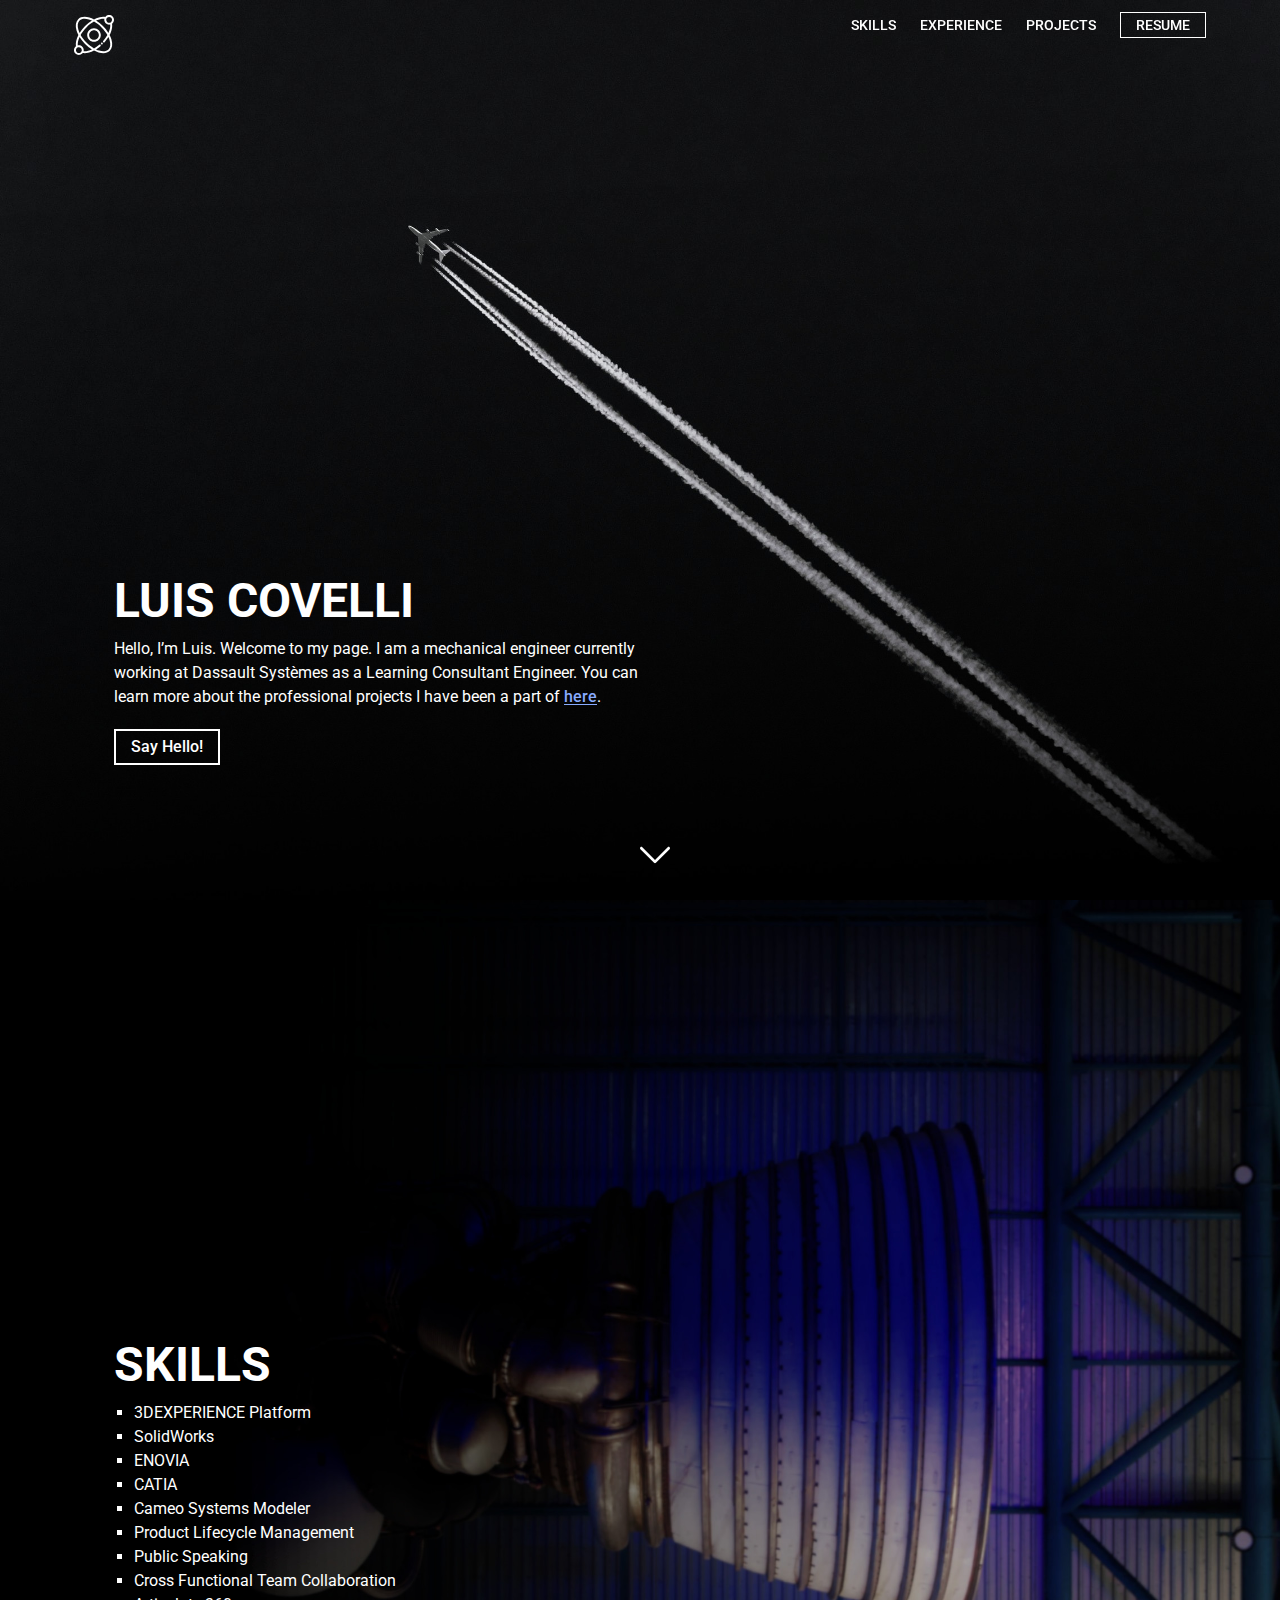
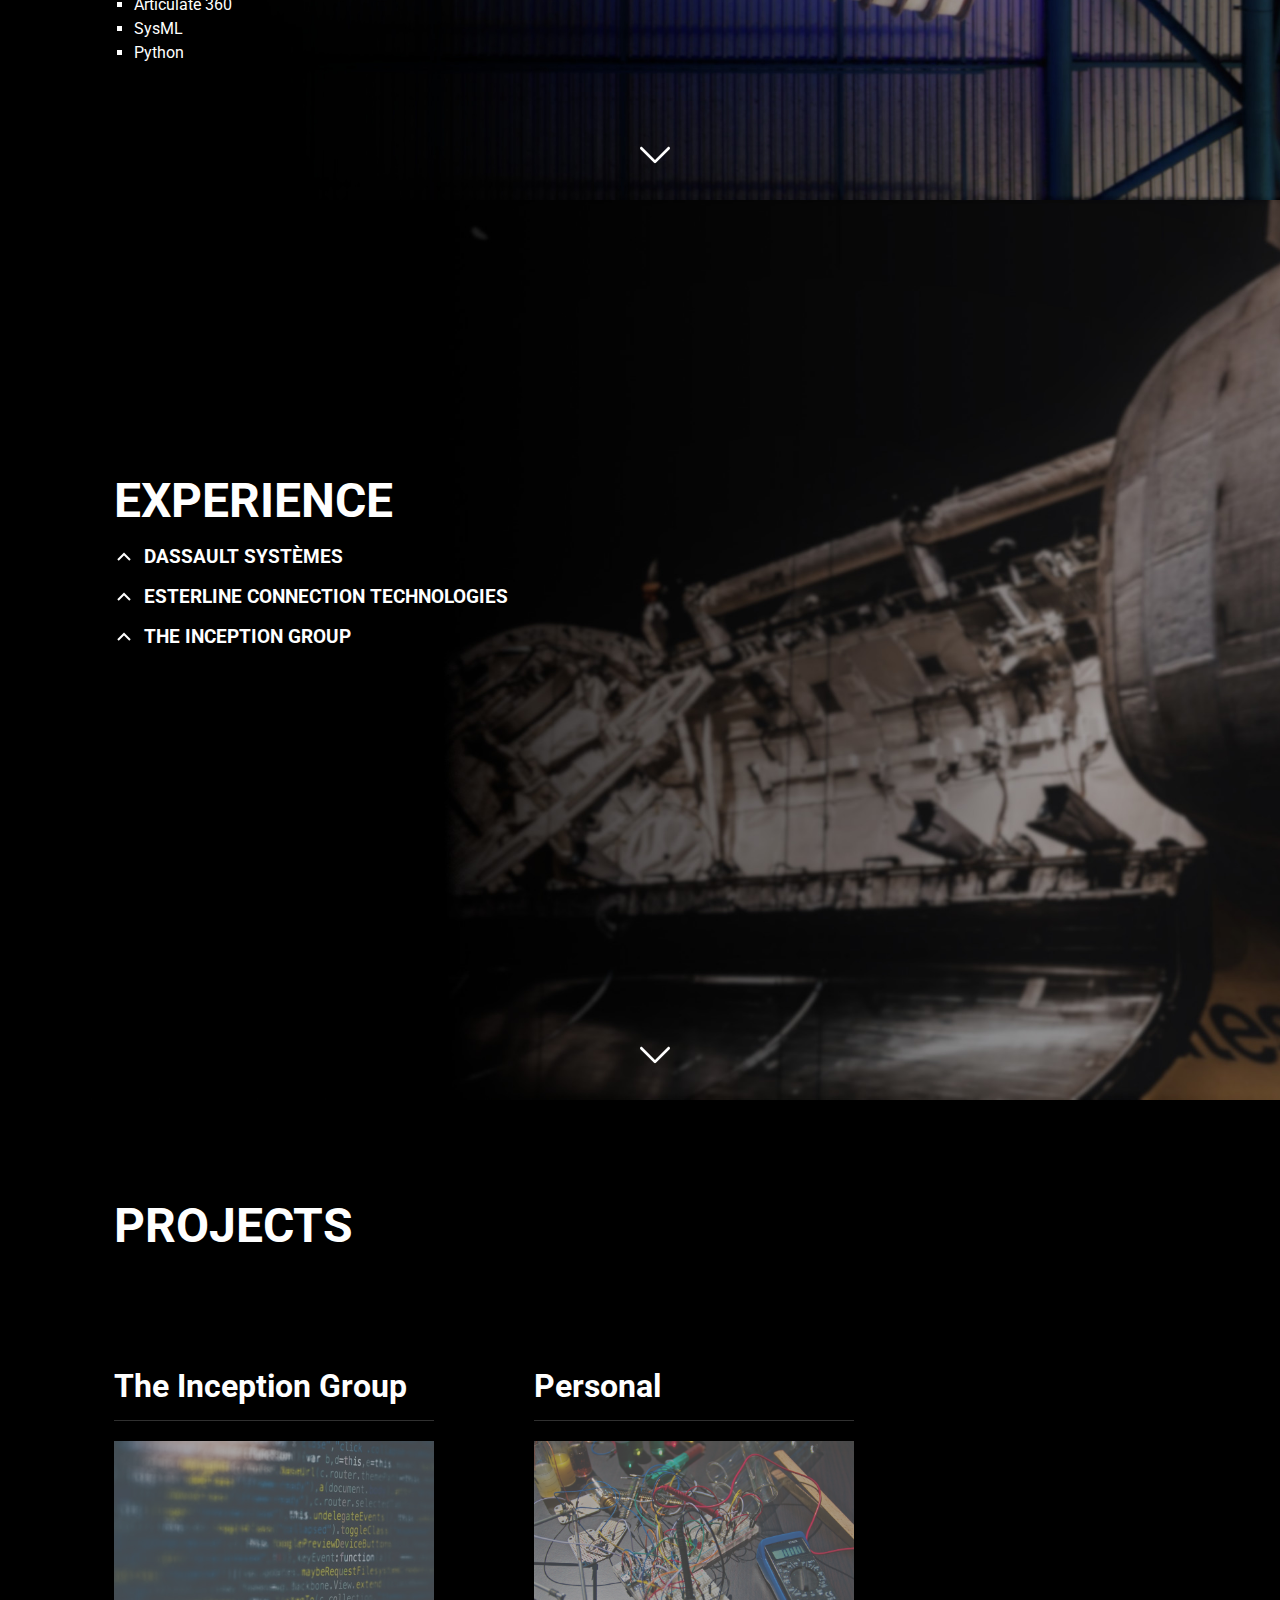
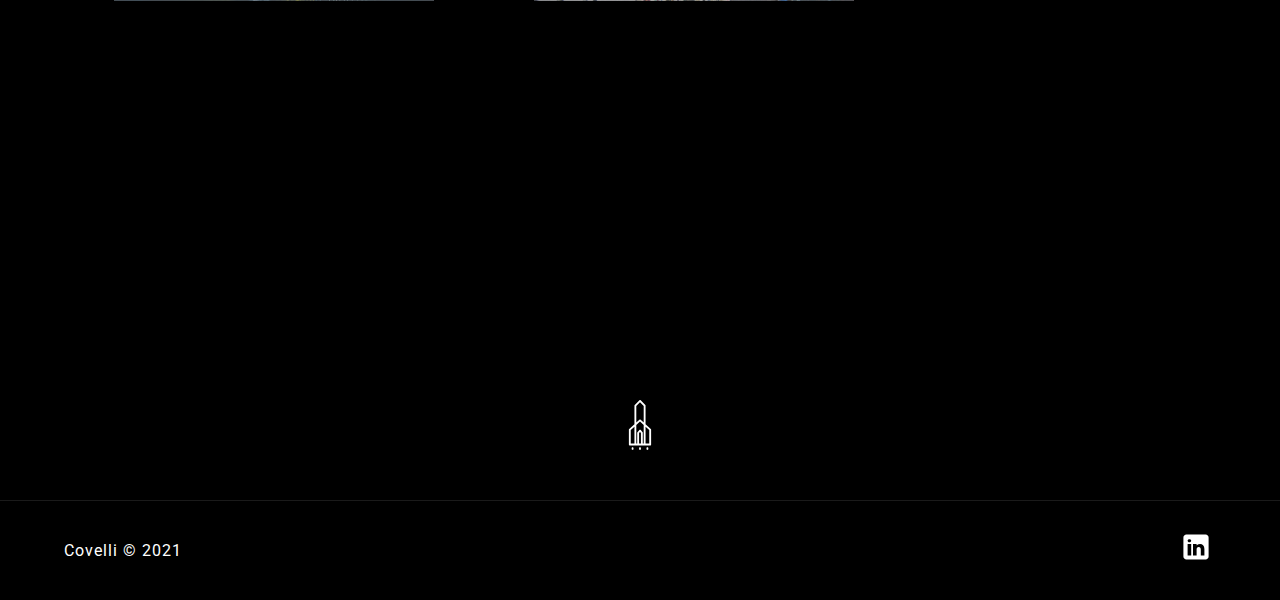
<file: index.html>
<!DOCTYPE html>
<html lang="en">
<head>
    <meta charset="UTF-8">
    <meta http-equiv="X-UA-Compatible" content="IE=edge">
    <meta name="viewport" content="width=device-width, initial-scale=1.0">
    <link rel="stylesheet" href="css/style.css">
    <link rel="shortcut icon" type="image/jpg" href="images/neutron.svg"/>
    <title>Luis Covelli</title>
</head>
<body>
    <nav>
        <a href="index.html" id="logo">
            
            
            <svg version="1.1" id="Layer_1" xmlns="http://www.w3.org/2000/svg" xmlns:xlink="http://www.w3.org/1999/xlink" x="0px" y="0px"
            viewBox="0 0 512 512" style="enable-background:new 0 0 512 512;" xml:space="preserve">
            <path fill="white" d="M255.999,168.824c-48.068,0-87.175,39.107-87.175,87.175s39.107,87.175,87.175,87.175s87.175-39.107,87.175-87.175
                C343.174,207.931,304.069,168.824,255.999,168.824z M255.999,318.267c-34.334,0-62.268-27.933-62.268-62.268
                s27.933-62.268,62.268-62.268s62.268,27.933,62.268,62.268S290.335,318.267,255.999,318.267z"/>
            <path fill="white" d="M366.419,357.155c-4.443-5.252-12.302-5.906-17.552-1.463c-0.161,0.136-0.333,0.289-0.488,0.436
                c-0.101,0.093-0.199,0.189-0.296,0.286c-0.172,0.173-0.355,0.366-0.517,0.549c-4.569,5.141-4.106,13.012,1.035,17.582
                c2.372,2.108,5.326,3.146,8.269,3.146c3.176,0,6.34-1.209,8.745-3.582C370.255,369.586,370.669,362.177,366.419,357.155z"/>
            <path fill="white" d="M512,62.268c0-16.632-6.477-32.27-18.238-44.03C482.002,6.477,466.364,0,449.732,0c-16.632,0-32.27,6.477-44.03,18.238
                c-2.059,2.059-3.944,4.242-5.673,6.523c-41.525-6.818-92.444,5.001-143.867,31.633c-19.693-10.219-39.47-18.333-58.914-24.053
                C136.122,14.365,85.062,21.866,53.463,53.462c-31.598,31.597-39.099,82.661-21.121,143.784
                c5.72,19.445,13.833,39.221,24.053,58.915C29.762,307.586,17.942,358.506,24.76,400.029c-2.28,1.729-4.463,3.614-6.522,5.673
                C6.477,417.462,0,433.099,0,449.732c0,16.633,6.477,32.27,18.238,44.03C29.999,505.522,45.636,512,62.268,512
                c16.632,0,32.27-6.477,44.03-18.238c2.056-2.056,3.94-4.238,5.668-6.516c7.858,1.298,16.046,1.945,24.517,1.945
                c36.267,0,77.616-11.724,119.531-33.495c19.636,10.177,39.352,18.259,58.74,23.962c21.776,6.405,42.272,9.574,61.07,9.574
                c33.965,0,62.375-10.355,82.715-30.694c31.597-31.597,39.098-82.661,21.12-143.785c-5.709-19.408-13.802-39.147-23.994-58.803
                c6.148-11.856,11.558-23.737,16.112-35.546c15.355-39.822,20.638-77.079,15.47-108.438c2.278-1.727,4.46-3.612,6.516-5.668
                C505.523,94.538,512,78.9,512,62.268z M56.237,190.218C40.95,138.242,46.219,95.93,71.074,71.075
                C95.929,46.22,138.242,40.95,190.217,56.238c13.099,3.853,26.38,8.897,39.698,15.017c-30.44,18.714-60.524,42.398-88.394,70.269
                c-27.87,27.87-51.554,57.954-70.268,88.394C65.133,216.599,60.09,203.317,56.237,190.218z M95.316,467.188
                c-0.037,0.066-0.07,0.136-0.106,0.202c-1.711,3.182-3.897,6.132-6.524,8.759c-7.056,7.057-16.439,10.944-26.418,10.944
                c-9.979,0-19.362-3.887-26.418-10.943c-7.056-7.056-10.943-16.439-10.943-26.418c0-9.979,3.887-19.362,10.943-26.418
                c2.589-2.589,5.493-4.747,8.624-6.447c0.164-0.087,0.334-0.167,0.493-0.262c5.277-2.763,11.175-4.234,17.301-4.234
                c9.979,0,19.362,3.887,26.418,10.943c7.057,7.056,10.943,16.439,10.943,26.418C99.629,455.918,98.132,461.873,95.316,467.188z
                    M122.983,463.572c1.015-4.491,1.553-9.122,1.553-13.84c0-16.632-6.477-32.27-18.238-44.03
                c-11.761-11.76-27.398-18.238-44.03-18.238c-4.72,0-9.355,0.539-13.85,1.555c-2.863-28.373,3.858-63.02,19.482-99.338
                c1.065-2.474,2.172-4.948,3.308-7.421c18.865,30.595,42.63,60.534,70.313,88.217c27.654,27.654,57.562,51.4,88.125,70.256
                C191.014,458.494,153.787,466.726,122.983,463.572z M455.763,321.782c15.287,51.976,10.018,94.288-14.837,119.143
                c-24.854,24.855-67.167,30.125-119.143,14.837c-13.055-3.839-26.291-8.863-39.564-14.954
                c19.065-11.765,38.054-25.522,56.543-41.147c5.253-4.44,5.913-12.297,1.473-17.55c-4.44-5.254-12.298-5.914-17.55-1.473
                c-21.714,18.35-44.314,34.016-66.831,46.682c-33.398-18.846-66.414-44.148-96.721-74.454
                c-30.342-30.342-55.666-63.399-74.518-96.836c18.961-33.671,44.28-66.658,74.518-96.896s63.226-55.559,96.896-74.518
                c33.438,18.852,66.495,44.178,96.836,74.518c30.346,30.347,55.674,63.41,74.527,96.853
                c-14.368,25.415-32.631,50.982-54.288,75.398c-4.564,5.146-4.092,13.016,1.054,17.581c2.371,2.102,5.32,3.137,8.259,3.137
                c3.437,0,6.861-1.416,9.321-4.189c18.709-21.094,35.184-43.236,49.048-65.736C446.889,295.462,451.919,308.713,455.763,321.782z
                    M440.838,229.815c-18.872-30.622-42.655-60.588-70.36-88.293c-27.683-27.683-57.623-51.448-88.217-70.313
                c2.472-1.136,4.945-2.243,7.417-3.306c36.321-15.625,70.968-22.347,99.341-19.484c-1.016,4.494-1.555,9.13-1.555,13.85
                c0,16.632,6.477,32.27,18.238,44.03c11.761,11.76,27.398,18.238,44.03,18.238c4.735,0,9.384-0.543,13.891-1.565
                C466.884,154.027,458.664,191.212,440.838,229.815z M476.15,88.686c-7.056,7.056-16.439,10.943-26.418,10.943
                c-9.979,0-19.362-3.887-26.418-10.943c-7.057-7.056-10.943-16.439-10.943-26.418c0-6.174,1.491-12.117,4.296-17.425
                c0.046-0.081,0.086-0.167,0.131-0.249c1.71-3.177,3.893-6.121,6.516-8.744c7.056-7.056,16.439-10.943,26.418-10.943
                c9.979,0,19.362,3.887,26.418,10.943c7.057,7.056,10.943,16.439,10.943,26.418C487.093,72.247,483.206,81.629,476.15,88.686z"/>
            </svg>


        </a>
        <ul id="nav-options">
            <li class="swipeLink"><a href="#skills">Skills</a></li>
            <li class="swipeLink"><a href="#experience">Experience</a></li>
            <li class="swipeLink"><a href="#projects">Projects</a></li>
            <li><a href="resume/luisCovelli-Resume.pdf" id="resume-link" target="_blank" rel="noopener noreferrer">Resume</a></li>
        </ul>
        <div id="hamburger-wrapper">
            <div id="hamburger-btn"></div>
            <div id="hamburger-btn"></div>
            <div id="hamburger-btn"></div>
        </div>
    </nav>
    <main>
        <section class="wrapper fade" id="about">
            <div class="inner-content-wrapper">
                <div class="inner-content fade">
                    <h1>Luis Covelli</h1>
                    <p>Hello, I’m Luis. Welcome to my page. I am a mechanical engineer currently working at Dassault Systèmes as a Learning Consultant Engineer. You can learn more about the professional projects I have been a part of <a href="#projects">here</a>.
                    </p>
                    <button id="messageMe"><a href="mailto:luis.covelli.website@gmail.com?&subject=Job Inquiry">Say Hello!</a></button>
                </div>
            <!--Direction arrow-->
            </div>
            <a href="#skills"><div class="directUserArrow">
                <svg version="1.1" id="Layer_1" xmlns="http://www.w3.org/2000/svg" xmlns:xlink="http://www.w3.org/1999/xlink" x="0px" y="0px"
                        viewBox="0 0 330 330" style="enable-background:new 0 0 330 330;" xml:space="preserve">
                <path fill= "white" id="XMLID_93_" d="M325.606,229.393l-150.004-150C172.79,76.58,168.974,75,164.996,75c-3.979,0-7.794,1.581-10.607,4.394
                    l-149.996,150c-5.858,5.858-5.858,15.355,0,21.213c5.857,5.857,15.355,5.858,21.213,0l139.39-139.393l139.397,139.393
                    C307.322,253.536,311.161,255,315,255c3.839,0,7.678-1.464,10.607-4.394C331.464,244.748,331.464,235.251,325.606,229.393z"/>
                </svg>
            </div></a>
        </section>
        <section class="wrapper fade" id="skills">
            <div class="inner-content-wrapper">
                <div class="inner-content">
                    <h2>Skills</h2>
                    <ul>
                        <li>3DEXPERIENCE Platform</li>
                        <li>SolidWorks</li>
                        <li>ENOVIA</li>
                        <li>CATIA</li>
                        <li>Cameo Systems Modeler</li>
                        <li>Product Lifecycle Management</li>
                        <li>Public Speaking</li>
                        <li>Cross Functional Team Collaboration</li>
                        <li>Articulate 360</li>
                        <li>SysML</li>
                        <li>Python</li>
                    </ul>
                </div>
            </div>
            <a href="#experience"><div class="directUserArrow">
                <svg version="1.1" id="Layer_1" xmlns="http://www.w3.org/2000/svg" xmlns:xlink="http://www.w3.org/1999/xlink" x="0px" y="0px"
                        viewBox="0 0 330 330" style="enable-background:new 0 0 330 330;" xml:space="preserve">
                <path fill= "white" id="XMLID_93_" d="M325.606,229.393l-150.004-150C172.79,76.58,168.974,75,164.996,75c-3.979,0-7.794,1.581-10.607,4.394
                    l-149.996,150c-5.858,5.858-5.858,15.355,0,21.213c5.857,5.857,15.355,5.858,21.213,0l139.39-139.393l139.397,139.393
                    C307.322,253.536,311.161,255,315,255c3.839,0,7.678-1.464,10.607-4.394C331.464,244.748,331.464,235.251,325.606,229.393z"/>
                </svg>
            </div></a>
        </section>
        <section class="wrapper fade" id="experience">
            <div class="inner-content-wrapper">
                <div class="inner-content work">
                    <h2>Experience</h2>
                    <div id="companies">
                        <div class="companies">
                            <div class="company-tab">
                                <svg width="40" height="40" xmlns="http://www.w3.org/2000/svg"><g fill="none" fill-rule="evenodd"><path stroke="#FFF" stroke-width="2" d="M14 23l6-6 6 6"/></g></svg>
                                <h3>DASSAULT SYSTÈMES</h3>
                            </div>
                            <section class="fade" id="dassault">
                                <h4>LEARNING CONSULTANT ENGINEER</h4>
                                <ul>
                                    <li>Onboarded, trained, and led content developers to update and create
                                        educational courses on Dassault Systèmes tools.
                                    </li>
                                    <li>
                                        Designed and developed training content, including microlearning documents,
                                        instructor led courses by collaborating with SMEs to curate relevant learning
                                        material for customers.
                                    </li>
                                    <li>
                                        Managed cross-functional communication from stakeholders including
                                        developers, SMEs, and clients to ensure on-time solutions.
                                    </li>
                                    <li>
                                        Optimized class curriculum and new training material on client survey data and
                                        reporting.
                                    </li>
                                    <li>
                                        Cut delivery costs by 50% for client by analyzing customer learning requirements
                                        and proposing simplified eLearning alternatives.
                                    </li>
                                    <li>
                                        Instructed 93 system engineering courses and maintained a 97% average rating
                                        from 100+ student course reviews.
                                    </li>
                                </ul>
                            </section>
                        </div>

                        <div class="companies">
                            <div class="company-tab">
                                <svg width="40" height="40" xmlns="http://www.w3.org/2000/svg"><g fill="none" fill-rule="evenodd"><path stroke="#FFF" stroke-width="2" d="M14 23l6-6 6 6"/></g></svg>
                                <h3>ESTERLINE CONNECTION TECHNOLOGIES</h3>
                            </div>
                            <section class="fade" id="esterline">
                                <h4>DESIGN ENGINEER</h4>
                                <ul>
                                    <li>
                                        Key enabler between the sales team and the engineering team to bridge the gap
                                        for the technical sections in bids and proposals.
                                    </li>
                                    <li>
                                        Generated and presented CAD models for design improvement opportunities
                                        during client design reviews.
                                    </li>
                                    <li>
                                        Utilized SolidWorks to create electrical interconnection components per
                                        customer specifications, such as a harness solution for an aerospace application.
                                    </li>
                                    <li>
                                        Developed 3D models and 2D drawings for research and development of new
                                        backshell designs.
                                    </li>
                                </ul>
                            </section>
                        </div>

                        <div class="companies">
                            <div class="company-tab">
                                <svg width="40" height="40" xmlns="http://www.w3.org/2000/svg"><g fill="none" fill-rule="evenodd"><path stroke="#FFF" stroke-width="2" d="M14 23l6-6 6 6"/></g></svg>
                                <h3>THE INCEPTION GROUP</h3>
                            </div>
                            <section class="fade"id="inception">
                                <h4>DESIGN ENGINEER</h4>
                                <ul>
                                    <li>
                                        Managed 5 projects from development to implementation and training.
                                    </li>
                                    <li>
                                        Manufactured housing components for the development of a new ultrasound
                                        machine.
                                    </li>
                                    <li>
                                        Designed and programmed testing fixture which utilized a stepper motor and a
                                        limit switch to determine the life cycle of a hinge fixture.
                                    </li>
                                </ul>
                            </section>
                        </div>
                        
                        
                    </div>
                </div>
            </div>
            <a href="#projects"><div class="directUserArrow">
                <svg version="1.1" id="Layer_1" xmlns="http://www.w3.org/2000/svg" xmlns:xlink="http://www.w3.org/1999/xlink" x="0px" y="0px"
                        viewBox="0 0 330 330" style="enable-background:new 0 0 330 330;" xml:space="preserve">
                <path fill= "white" id="XMLID_93_" d="M325.606,229.393l-150.004-150C172.79,76.58,168.974,75,164.996,75c-3.979,0-7.794,1.581-10.607,4.394
                    l-149.996,150c-5.858,5.858-5.858,15.355,0,21.213c5.857,5.857,15.355,5.858,21.213,0l139.39-139.393l139.397,139.393
                    C307.322,253.536,311.161,255,315,255c3.839,0,7.678-1.464,10.607-4.394C331.464,244.748,331.464,235.251,325.606,229.393z"/>
                </svg>
            </div></a>
        </section>
        <!--
        <section class="wrapper" id="education">
            <div class="inner-content-wrapper">
                <div class="inner-content">
                    <h2>Education</h2>
                    <h3>Mechanical Engineering</h3>
                    <p>
                        Washington State University
                        Pullman, WA | MAY 2017
                    </p>
                </div>
            </div>
        </section>
        -->
        <section  class="wrapper projects fade" id="projects">
            <div class="container-projects">
            <h2>Projects</h2>
            <div id= "project-wrapper">  
                <div class="slide-wrapper">
                    <a href="inception.html"><h3>The Inception Group</h3></a>
                    <a href="inception.html">
                        <div class="slide" id="inceptionProject">
                            <p>More</p>
                        </div>
                        <div class="projectCover"></div>
                    </a>
                </div>
                <div class="slide-wrapper">
                    <a href="personal.html"><h3>Personal</h3></a>
                    <a href="personal.html">
                        <div class="slide" id="personalProject">
                            <p>More</p>
                        </div>
                        <div class="projectCover"></div>
                    </a>
                </div>
            </div>
            </div>

        </section>
        <a href="#about">
            <div class="directUserArrow" id="blastoff">
                
                <svg version="1.1" id="Layer_1" xmlns="http://www.w3.org/2000/svg" xmlns:xlink="http://www.w3.org/1999/xlink" x="0px" y="0px"
                viewBox="0 0 512 512" style="enable-background:new 0 0 512 512;" xml:space="preserve">
                   <path id="rocketbody" fill="white" d="M366.676,296.389l-53.787-48.896V56.889c0-2.518-0.475-4.926-2.252-6.704L263.491,2.778
                       c-3.704-3.704-9.572-3.704-13.276,0l-47.867,47.407c-1.778,1.778-3.237,4.185-3.237,6.704v190.604l-53.787,48.896
                       c-1.977,1.796-3.102,4.343-3.102,7.019v151.704c0,5.241,5.295,10.486,10.531,10.486h56.889h28.444h37.926h28.444h56.889
                       c5.236,0,8.432-5.245,8.432-10.486V303.407C369.778,300.732,368.653,298.185,366.676,296.389z M199.111,446.634h-37.926V307.602
                       l37.926-34.477V446.634z M265.481,446.634h-18.963v0V339.185L256,327.75l9.481,11.435V446.634z M293.926,446.634h-9.482V335.768
                       c0-2.213-0.248-4.352-1.655-6.046l-18.7-22.88c-3.603-4.352-10.869-4.352-14.471,0l-19.422,22.88
                       c-1.408,1.695-2.64,3.833-2.64,6.046v110.866h-9.481V255.887L256,221.407l37.926,34.479V446.634z M293.926,230.252l-31.021-28.678
                       c-3.621-3.278-9.402-3.278-13.022,0l-31.809,28.678V60.815L256,22.889l37.926,37.926V230.252z M350.815,446.634h-37.926V273.125
                       l37.926,34.477V446.634z"/>
                   <path class="rocketflame" fill="white" d="M180.148,483.555c-5.236,0-9.482,4.241-9.482,9.482v9.481c0,5.241,4.245,9.482,9.482,9.482s9.481-4.241,9.481-9.482
                       v-9.481C189.63,487.796,185.384,483.555,180.148,483.555z"/>
                   <path class="rocketflame" fill="white" d="M256,483.555c-5.236,0-9.482,4.241-9.482,9.482v9.481c0,5.241,4.245,9.482,9.482,9.482s9.481-4.241,9.481-9.482v-9.481
                       C265.481,487.796,261.236,483.555,256,483.555z"/>
                   <path class="rocketflame" fill="white" d="M331.852,483.555c-5.236,0-9.481,4.241-9.481,9.482v9.481c0,5.241,4.245,9.482,9.481,9.482s9.482-4.241,9.482-9.482
                       v-9.481C341.333,487.796,337.088,483.555,331.852,483.555z"/>
                </svg>
            
            </div>
        </a>
        
    </main>

    <footer>
        <p>Covelli &#169 2021</p>
        <ul>
            <li id="linkedIn">
                <a href="https://www.linkedin.com/in/luiscovelli ">
                    <svg xmlns="http://www.w3.org/2000/svg" xmlns:xlink="http://www.w3.org/1999/xlink" viewBox="0 0 30 30" width="30px" height="30px">
                        <path fill= "white" style=" stroke:none;fill-rule:nonzero;fill-opacity:1;" d="M 24.601562 2.398438 L 5.398438 2.398438 C 3.742188 2.398438 2.398438 3.742188 2.398438 5.398438 L 2.398438 24.601562 C 2.398438 26.257812 3.742188 27.601562 5.398438 27.601562 L 24.601562 27.601562 C 26.257812 27.601562 27.601562 26.257812 27.601562 24.601562 L 27.601562 5.398438 C 27.601562 3.742188 26.257812 2.398438 24.601562 2.398438 Z M 10.199219 12 L 10.199219 23.398438 L 6.601562 23.398438 L 6.601562 12 Z M 6.601562 8.683594 C 6.601562 7.84375 7.320312 7.199219 8.398438 7.199219 C 9.480469 7.199219 10.15625 7.84375 10.199219 8.683594 C 10.199219 9.523438 9.527344 10.199219 8.398438 10.199219 C 7.320312 10.199219 6.601562 9.523438 6.601562 8.683594 Z M 23.398438 23.398438 L 19.800781 23.398438 C 19.800781 23.398438 19.800781 17.84375 19.800781 17.398438 C 19.800781 16.199219 19.199219 15 17.699219 14.976562 L 17.652344 14.976562 C 16.199219 14.976562 15.601562 16.210938 15.601562 17.398438 C 15.601562 17.945312 15.601562 23.398438 15.601562 23.398438 L 12 23.398438 L 12 12 L 15.601562 12 L 15.601562 13.535156 C 15.601562 13.535156 16.757812 12 19.085938 12 C 21.46875 12 23.398438 13.636719 23.398438 16.957031 Z M 23.398438 23.398438 "/>
                    </svg>
                </a>
            </li>
        </ul>
    </footer>
    <script src="js/company_tab.js"></script>
    <script src="js/hamburger.js"></script>
    <script src="js/smoothScroll.js"></script>
    <script src="js/blastoff.js"></script>
</body>
</html>
</file>
<file: css/style.css>
/* Box sizing rules */
@import url("https://fonts.googleapis.com/css2?family=Roboto:ital,wght@0,100;0,300;0,400;0,500;0,700;0,900;1,100;1,300;1,400;1,500;1,700;1,900&display=swap");
*,
*::before,
*::after {
  -webkit-box-sizing: border-box;
          box-sizing: border-box;
}

/* Remove default margin */
body,
h1,
h2,
h3,
h4,
p,
figure,
blockquote,
dl,
dd {
  margin: 0;
}

/* Remove list styles on ul, ol elements with a list role, which suggests default styling will be removed */
ul[role='list'],
ol[role='list'] {
  list-style: none;
}

/* Set core root defaults */
html:focus-within {
  scroll-behavior: smooth;
}

/* Set core body defaults */
body {
  min-height: 100vh;
  text-rendering: optimizeSpeed;
  line-height: 1.5;
}

/* A elements that don't have a class get default styles */
a:not([class]) {
  text-decoration-skip-ink: auto;
}

/* Make images easier to work with */
img,
picture {
  max-width: 100%;
  display: block;
}

/* Inherit fonts for inputs and buttons */
input,
button,
textarea,
select {
  font: inherit;
}

/* Remove all animations, transitions and smooth scroll for people that prefer not to see them */
@media (prefers-reduced-motion: reduce) {
  html:focus-within {
    scroll-behavior: auto;
  }
  *,
  *::before,
  *::after {
    -webkit-animation-duration: 0.01ms !important;
            animation-duration: 0.01ms !important;
    -webkit-animation-iteration-count: 1 !important;
            animation-iteration-count: 1 !important;
    -webkit-transition-duration: 0.01ms !important;
            transition-duration: 0.01ms !important;
    scroll-behavior: auto !important;
  }
}

html {
  font-size: 16px;
}

body {
  color: white;
  font-family: 'Roboto', sans-serif;
}

ul, li {
  margin: 0;
  padding: 0;
}

a {
  color: white;
  text-decoration: none;
  font-weight: 500;
}

h1, h2 {
  font-size: 3rem;
  text-transform: uppercase;
}

p {
  font-size: 1rem;
}

span {
  color: #727788;
  font-size: 14px;
}

nav {
  height: 50px;
  width: 100%;
  padding: 0 5vw;
  position: fixed;
  background-color: transparent;
  color: white;
  display: -webkit-box;
  display: -ms-flexbox;
  display: flex;
  -webkit-box-pack: justify;
      -ms-flex-pack: justify;
          justify-content: space-between;
  z-index: 2;
  text-transform: uppercase;
}

nav ul {
  -ms-flex-item-align: center;
      -ms-grid-row-align: center;
      align-self: center;
}

nav a:hover {
  -webkit-transition: color .5s;
  transition: color .5s;
}

nav a:hover > svg path {
  fill: #004bff;
  -webkit-transition: all .5s ease-in-out;
  transition: all .5s ease-in-out;
}

nav #logo {
  margin: 15px 10px;
  width: 40px;
}

nav li {
  margin: 15px 10px !important;
  display: inline-block;
}

nav ul {
  display: inline-block;
}

nav li:last-child {
  margin-left: 10px;
}

nav #resume-link {
  font-size: 1rem;
  border: 1px solid white;
  color: white;
  background-color: transparent;
  padding: 4px 15px;
}

nav #resume-link:hover {
  background-color: white;
  color: black;
  -webkit-transition: background-color .5s, color .5s;
  transition: background-color .5s, color .5s;
}

nav #hamburger-wrapper {
  display: none;
  width: 30px;
  height: 29px;
  position: relative;
  -ms-flex-item-align: center;
      -ms-grid-row-align: center;
      align-self: center;
  cursor: pointer;
}

nav #hamburger-wrapper #hamburger-btn {
  width: 28px;
  height: 3px;
  background-color: white;
  margin-top: 5px;
  position: relative;
  -webkit-transition: all 0.5s ease-out;
  transition: all 0.5s ease-out;
}

nav #hamburger-wrapper.open div:nth-child(1) {
  background-color: red;
  -webkit-transform: rotate(45deg) translate(5px, 5px);
          transform: rotate(45deg) translate(5px, 5px);
  -webkit-transition: all 0.5s ease-out;
  transition: all 0.5s ease-out;
}

nav #hamburger-wrapper.open div:nth-child(2) {
  background-color: transparent !important;
  -webkit-transition: all 1s ease-out;
  transition: all 1s ease-out;
}

nav #hamburger-wrapper.open div:nth-child(3) {
  -webkit-transform: rotate(-45deg) translate(7px, -6px);
          transform: rotate(-45deg) translate(7px, -6px);
  -webkit-transition: all 0.5s ease-out;
  transition: all 0.5s ease-out;
}

nav .swipeLink {
  text-decoration: none;
}

nav .swipeLink::after {
  content: '';
  display: block !important;
  width: 0;
  height: 1px;
  background: #004bff;
  -webkit-transition: width .3s;
  transition: width .3s;
}

nav .swipeLink:hover::after {
  width: 100%;
}

nav a, nav #resume-link {
  font-size: 14px;
}

body {
  background-color: black;
}

main {
  width: 100%;
  height: -webkit-fit-content;
  height: -moz-fit-content;
  height: fit-content;
  background-color: black;
}

.wrapper {
  width: 100%;
  height: 100vh;
  padding: 0 5vw;
  position: relative;
}

.wrapper .inner-content-wrapper {
  height: 100%;
  width: 50%;
  max-width: 50%;
  position: relative;
}

.wrapper .inner-content-wrapper .inner-content {
  position: absolute;
  bottom: 15%;
  left: 50px;
}

#messageMe {
  font-size: 1rem;
  border: 2px solid white;
  color: white;
  background-color: transparent;
  padding: 4px 15px;
  cursor: pointer;
  width: -webkit-fit-content;
  width: -moz-fit-content;
  width: fit-content;
  margin-top: 20px;
}

#messageMe:hover {
  background-color: white;
  -webkit-transition: background-color .5s, color .5s;
  transition: background-color .5s, color .5s;
}

#messageMe:hover a {
  color: black;
  -webkit-transition: inherit;
  transition: inherit;
}

#about p a {
  color: #88abff;
  text-decoration: underline;
  text-underline-offset: 2px;
}

#about p a:hover {
  color: #447bfa;
}

#skills ul, #experience ul {
  margin-left: 20px;
}

#skills li, #experience li {
  list-style-type: square;
}

#experience li {
  font-size: 1rem;
}

#experience .inner-content {
  height: 500px;
}

#experience section {
  margin-left: 40px;
  margin-bottom: 20px;
}

#experience #companies .company-tab {
  display: -webkit-box;
  display: -ms-flexbox;
  display: flex;
  margin-left: -10px;
}

#experience #companies h3 {
  line-height: 40px;
}

#experience #companies h3:hover {
  color: #83a8ff;
  cursor: pointer;
}

#experience #companies div:hover > svg path {
  stroke: #83a8ff;
}

#experience #companies svg:hover > path {
  stroke: #83a8ff;
  cursor: pointer;
  -webkit-transition: stroke 0.3s ease-in-out;
  transition: stroke 0.3s ease-in-out;
}

#experience #companies svg:hover {
  cursor: pointer;
}

#experience #companies h4 {
  color: #83a8ff;
  /* letter-spacing: 2px; */
  font-weight: 300;
}

#experience #dassault {
  display: none;
}

#experience #esterline {
  display: none;
}

#experience #inception {
  display: none;
}

#education h3 {
  color: white;
  font-size: 2rem;
  padding-bottom: 5px;
  border-bottom: 1px solid white;
  margin-bottom: 5px;
}

.directUserArrow {
  width: 30px;
  height: 30px;
  position: absolute;
  border-radius: 10px;
  z-index: 5;
  bottom: 30px;
  left: 50%;
  cursor: pointer;
}

.directUserArrow svg {
  -webkit-transform: rotate(180deg);
          transform: rotate(180deg);
}

.directUserArrow#blastoff {
  width: 100%;
  height: 100px;
  margin: 0 auto;
  background-color: black;
  display: -webkit-box;
  display: -ms-flexbox;
  display: flex;
  position: relative !important;
  -webkit-box-pack: center;
      -ms-flex-pack: center;
          justify-content: center;
  padding-bottom: 50px;
  left: auto !important;
  bottom: auto;
  border-radius: 0 !important;
}

.directUserArrow#blastoff svg {
  -webkit-transform: none;
          transform: none;
  width: 50px;
  height: 50px;
  margin: 0 auto;
}

.directUserArrow:hover > svg path {
  fill: #4d4d4d;
  -webkit-transition: fill .5s ease-in-out;
  transition: fill .5s ease-in-out;
}

#blastoff:hover > svg .rocketflame {
  fill: red;
  -webkit-transition: fill .5s ease-in-out;
  transition: fill .5s ease-in-out;
}

#blastoff:hover > svg #rocketbody {
  fill: blue;
  -webkit-transition: fill .5s ease-in-out;
  transition: fill .5s ease-in-out;
}

#about {
  background-image: url("../images/aircraftFlipwFade.jpg");
  background-size: cover;
}

#skills {
  background-image: url("../images/enginedarkest.jpg");
  background-size: cover;
}

#experience {
  background-image: url("../images/atlantisdark3.jpg");
  background-size: cover;
}

#education {
  background-image: url("../images/enginedark.jpg");
  background-size: cover;
}

.slide-wrapper a {
  position: relative;
}

.slide-wrapper a p:hover {
  color: white !important;
}

.slide-wrapper a h3:hover {
  color: #83a8ff;
  -webkit-transition: all .5s ease-in-out;
  transition: all .5s ease-in-out;
}

#inceptionProject {
  background-image: url("../images/stock (1).jpg");
  background-size: cover;
}

#academicProject {
  background-image: url("../images/stock (2).jpg");
  background-size: cover;
}

#personalProject {
  background-image: url("../images/stock (3).jpg");
  background-size: cover;
}

.projectCover {
  background-color: gray;
  opacity: .5;
  position: absolute;
  width: 25vw;
  height: 12.5vw;
  top: 0;
}

.projectCover:hover {
  opacity: 0;
  -webkit-transition: all .5s ease-in-out;
  transition: all .5s ease-in-out;
}

.inner-content.work {
  height: auto !important;
  min-height: 500px;
  width: 100%;
}

.inner-content.work li {
  -webkit-transition: height .5s ease-in-out;
  transition: height .5s ease-in-out;
}

.slide {
  display: -webkit-box;
  display: -ms-flexbox;
  display: flex;
  -webkit-box-pack: center;
      -ms-flex-pack: center;
          justify-content: center;
}

.slide p {
  margin: 0 auto;
  text-align: center;
  -ms-flex-item-align: center;
      -ms-grid-row-align: center;
      align-self: center;
  font-size: 36px;
  font-weight: 300;
  padding: 0 10px;
  border: 1px solid white;
}

footer {
  background-color: black;
  display: -webkit-box;
  display: -ms-flexbox;
  display: flex;
  -webkit-box-pack: justify;
      -ms-flex-pack: justify;
          justify-content: space-between;
  width: 100%;
  height: 100px;
  padding: 0 5vw;
  border-top: 1px solid #1a1a1a;
}

footer p, footer ul {
  -ms-flex-item-align: center;
      -ms-grid-row-align: center;
      align-self: center;
}

footer li {
  margin: 0 5px;
  display: inline-block;
}

footer ul {
  display: inline-block;
}

footer #linkedIn:hover > a svg path {
  fill: #004bff;
  -webkit-transition: fill .5s;
  transition: fill .5s;
}

footer p {
  letter-spacing: 1px;
}

.video-container {
  padding: 0 8vw 0 8vw;
  display: -webkit-box;
  display: -ms-flexbox;
  display: flex;
  gap: 100px;
  height: auto;
  width: 100%;
}

.video-wrapper {
  width: 300px;
  height: 300px;
  -ms-flex-item-align: center;
      -ms-grid-row-align: center;
      align-self: center;
}

.video-wrapper h3 {
  text-align: center;
  margin: 10px 0;
}

.video-wrapper .video-thumbnail {
  width: 300px;
  height: 200px;
  cursor: pointer;
  display: -webkit-box;
  display: -ms-flexbox;
  display: flex;
  -webkit-box-pack: center;
      -ms-flex-pack: center;
          justify-content: center;
  background-color: lightblue;
}

.video-wrapper .video-thumbnail svg {
  height: 40px;
  width: 100%;
  -ms-flex-item-align: center;
      -ms-grid-row-align: center;
      align-self: center;
}

.video-wrapper .video-frame {
  width: 100%;
  height: auto;
}

.video-wrapper:hover {
  -webkit-transition: all .3s ease-in-out;
  transition: all .3s ease-in-out;
  cursor: pointer;
}

.video-wrapper:hover .video-thumbnail {
  background-color: #71a0af;
  -webkit-transition: inherit;
  transition: inherit;
  border: 1px solid white;
}

.video-wrapper:hover .video-thumbnail svg {
  height: 45px;
  -webkit-transition: inherit;
  transition: inherit;
}

.video-wrapper:hover h3 {
  color: #8f8f8f;
  -webkit-transition: inherit;
  transition: inherit;
}

.video-popup {
  visibility: hidden;
  width: 100%;
  height: 100vh;
  position: fixed;
  background-color: black;
  top: 0;
  left: 0;
  z-index: 2;
}

.video-popup .close-navbar {
  height: 50px;
  display: -webkit-box;
  display: -ms-flexbox;
  display: flex;
  -webkit-box-pack: end;
      -ms-flex-pack: end;
          justify-content: flex-end;
}

.video-popup .close-navbar button {
  -ms-flex-item-align: center;
      -ms-grid-row-align: center;
      align-self: center;
  margin-right: 20px;
}

.video-popup button {
  border: 1px solid white;
  margin: 5px 10px;
  background: none;
  color: white;
  cursor: pointer;
  z-index: 4;
}

.video-popup button:hover {
  color: black;
  background-color: white;
  -webkit-transition: background-color .5s ease-in-out, color .5s ease-in-out;
  transition: background-color .5s ease-in-out, color .5s ease-in-out;
}

.video-popup .video-holder {
  -webkit-box-pack: center;
      -ms-flex-pack: center;
          justify-content: center;
  cursor: pointer;
  display: -webkit-box;
  display: -ms-flexbox;
  display: flex;
  justify-content: center;
  margin-top: 10vh;
}

.video-popup .video-frame {
  width: 961px;
  height: 565px;
}

.video-popup p {
  width: 900px;
  text-align: center;
  margin: 20px auto;
}

#powerpoint-container {
  display: -webkit-box;
  display: -ms-flexbox;
  display: flex;
  padding: 0 8vw 20vh 8vw;
}

#powerpoint-container .powerpoint-wrapper {
  -ms-flex-item-align: center;
      -ms-grid-row-align: center;
      align-self: center;
}

#powerpoint-container .powerpoint-wrapper h3 {
  text-align: center;
  margin: 10px 0;
}

#powerpoint-container .powerpoint-wrapper .powerpoint-thumbnail {
  width: 300px;
  height: 200px;
  background-color: lightblue;
  display: -webkit-box;
  display: -ms-flexbox;
  display: flex;
  -webkit-box-pack: center;
      -ms-flex-pack: center;
          justify-content: center;
}

#powerpoint-container .powerpoint-wrapper .powerpoint-thumbnail svg {
  height: 40px;
  -ms-flex-item-align: center;
      -ms-grid-row-align: center;
      align-self: center;
}

#powerpoint-container .powerpoint-wrapper:hover {
  -webkit-transition: all .3s ease-in-out;
  transition: all .3s ease-in-out;
  cursor: pointer;
}

#powerpoint-container .powerpoint-wrapper:hover .powerpoint-thumbnail {
  -webkit-transition: inherit;
  transition: inherit;
  border: 1px solid white;
  background-color: #71a0af;
}

#powerpoint-container .powerpoint-wrapper:hover .powerpoint-thumbnail svg {
  height: 45px;
  -webkit-transition: inherit;
  transition: inherit;
}

#powerpoint-container .powerpoint-wrapper:hover h3 {
  color: #8f8f8f;
  -webkit-transition: inherit;
  transition: inherit;
}

body.overflowToggle {
  overflow: hidden;
}

body.overflowToggle ::-webkit-scrollbar {
  display: none;
  /* for Chrome, Safari, and Opera */
}

.powerpoint-popup {
  visibility: hidden;
  position: fixed;
  top: 0;
  left: 0;
  background-color: black;
  height: 100vh;
  width: 100%;
  z-index: 4;
}

.powerpoint-popup .close-navbar {
  height: 50px;
  display: -webkit-box;
  display: -ms-flexbox;
  display: flex;
  -webkit-box-pack: end;
      -ms-flex-pack: end;
          justify-content: flex-end;
}

.powerpoint-popup .close-navbar button {
  -ms-flex-item-align: center;
      -ms-grid-row-align: center;
      align-self: center;
  margin-right: 20px;
}

.powerpoint-popup #powerpoint-holder {
  display: -webkit-box;
  display: -ms-flexbox;
  display: flex;
  -webkit-box-pack: center;
      -ms-flex-pack: center;
          justify-content: center;
  margin-top: 10vh;
}

.powerpoint-popup button {
  border: 1px solid white;
  margin: 5px 10px;
  background: none;
  color: white;
  cursor: pointer;
  z-index: 4;
}

.powerpoint-popup button:hover {
  color: black;
  background-color: white;
  -webkit-transition: background-color .5s ease-in-out, color .5s ease-in-out;
  transition: background-color .5s ease-in-out, color .5s ease-in-out;
}

.powerpoint-popup p {
  width: 900px;
  text-align: center;
  margin: 20px auto;
}

#pro-projects-header {
  padding: 10vh 8vw 10vh 8vw;
  text-decoration: underline;
  text-underline-offset: 30px;
}

.on#powerpoint-popup {
  visibility: visible !important;
}

@media only screen and (max-width: 1150px) {
  .slide {
    width: 500px !important;
    height: 250px !important;
  }
  .projectCover {
    width: 500px !important;
    height: 250px !important;
  }
  .projects {
    height: auto !important;
    padding-bottom: 50px;
  }
  .projects h2 {
    margin-left: 50px;
  }
  .slide-wrapper {
    width: 500px;
    margin: 0 auto 100px 0;
    padding-left: 50px;
  }
  #project-wrapper {
    display: block !important;
  }
  .video-popup p, .powerpoint-popup p {
    width: 100%;
    padding: 20px 20px;
  }
  .video-holder {
    max-width: 1200px;
  }
  .video-frame {
    width: 100% !important;
  }
}

@media only screen and (max-width: 850px) {
  .wrapper .inner-content-wrapper {
    width: 70%;
    max-width: 70%;
  }
  .video-container {
    display: inline-block !important;
    height: auto !important;
  }
  .video-container .video-wrapper {
    margin: 75px auto 75px auto;
  }
  #trainingFooter {
    position: relative !important;
  }
  .video-holder {
    width: 100% !important;
  }
  .video-holder .video-frame {
    height: auto;
  }
  iframe {
    height: 350px;
  }
  .powerpoint-wrapper {
    margin: 0 auto;
  }
  #pro-projects-header {
    text-align: center;
  }
}

@media only screen and (max-width: 650px) {
  html {
    font-size: 14px;
  }
  #about {
    background-position-x: -250px;
  }
  #about .inner-content {
    bottom: 80px;
  }
  #skills {
    background-position-x: -500px;
  }
  #experience {
    background-position-x: -500px;
  }
  .wrapper {
    padding-bottom: 70px;
  }
  .video-container {
    padding-bottom: 0;
  }
  #experience {
    height: 120vh;
  }
  .wrapper .inner-content-wrapper {
    width: 100% !important;
    max-width: 100% !important;
  }
  .inner-content {
    left: 0 !important;
  }
  nav {
    background-color: rgba(0, 0, 0, 0.719);
  }
  nav #logo {
    margin: 15px 0 0 0;
    width: 30px;
  }
  nav .swipeLink::after {
    display: none !important;
  }
  nav ul {
    right: -50vw;
    width: 50vw;
    height: 100vh;
    position: fixed;
    background: black;
    top: 0;
    padding: 100px 0;
    -webkit-transition: all 0.5s ease-in-out;
    transition: all 0.5s ease-in-out;
  }
  nav ul li {
    visibility: hidden;
    opacity: 0;
    display: block;
    display: -webkit-box;
    display: -ms-flexbox;
    display: flex;
    -webkit-box-pack: end;
        -ms-flex-pack: end;
            justify-content: flex-end;
    padding: 15px 10px !important;
    cursor: pointer;
  }
  nav ul li a {
    letter-spacing: 2px;
  }
  nav ul li:not(:last-child) {
    border-bottom: 1px solid #3c3c3c;
  }
  nav ul li:hover {
    border-bottom: 1px solid white;
    -webkit-transition: border-bottom .1s ease-in-out !important;
    transition: border-bottom .1s ease-in-out !important;
  }
  nav ul li:hover a {
    color: white;
  }
  #hamburger-wrapper {
    display: block !important;
  }
  .projects h2 {
    margin-left: 0;
    padding-left: 0 !important;
  }
  .projects #project-wrapper {
    padding-left: 0;
    padding-right: 0;
  }
  .projects .slide-wrapper {
    width: 100%;
    margin: 0 auto 50px auto;
    padding-left: 0;
  }
  .projects .slide-wrapper .slide {
    width: 80vw !important;
    height: 250px !important;
  }
  .projects .slide-wrapper .slide p {
    visibility: visible !important;
    opacity: 1;
  }
  .projects .slide-wrapper .projectCover {
    display: none !important;
    width: 80vw !important;
    height: 250px !important;
    top: 0px;
    bottom: 0px;
    display: block;
  }
  .mySlides img {
    max-height: 400px !important;
  }
  .video-popup {
    min-height: 1000px;
  }
  .video-popup button {
    right: 5vw;
  }
  .slideshow-container, .video-frame {
    max-height: 400px !important;
  }
  .powerpoint-popup {
    min-height: 1000px;
  }
}

.show section {
  display: block !important;
}

.show svg {
  -webkit-transform: rotate(180deg);
          transform: rotate(180deg);
  -webkit-transition: all 0.3s ease-in-out;
  transition: all 0.3s ease-in-out;
}

.show#nav-options {
  visibility: visible;
  right: 0;
  -webkit-transition: all .2s ease-in-out;
  transition: all .2s ease-in-out;
}

.show#nav-options li {
  visibility: visible;
  opacity: 1;
  right: 0;
  -webkit-transition: all .5s ease-in-out;
  transition: all .5s ease-in-out;
}

.show#nav-options li:nth-child(1) {
  -webkit-transition-delay: 0.1s;
          transition-delay: 0.1s;
}

.show#nav-options li:nth-child(2) {
  -webkit-transition-delay: 0.2s;
          transition-delay: 0.2s;
}

.show#nav-options li:nth-child(3) {
  -webkit-transition-delay: 0.3s;
          transition-delay: 0.3s;
}

.show#nav-options li:nth-child(4) {
  -webkit-transition-delay: 0.4s;
          transition-delay: 0.4s;
}

.on.video-popup {
  visibility: visible !important;
}

.displayMore p {
  visibility: visible !important;
  opacity: 1 !important;
}

.projects {
  background-color: black;
  padding-right: 50px;
}

.projects h2 {
  padding-top: 10vh;
  padding-bottom: 100px;
  padding-left: 50px;
  padding-right: 50px;
}

.projects .container-projects {
  bottom: 15%;
}

#project-wrapper {
  display: -webkit-box;
  display: -ms-flexbox;
  display: flex;
  -webkit-box-pack: start;
      -ms-flex-pack: start;
          justify-content: flex-start;
  gap: 100px;
  padding-left: 50px;
  padding-right: 50px;
}

.slide-wrapper h3 {
  font-size: 2rem;
  padding-bottom: 10px;
  margin-bottom: 20px;
  border-bottom: 1px solid #303030;
}

.slide-wrapper p {
  font-size: 24px;
  visibility: hidden;
  opacity: 0;
  -webkit-transition: all .5s ease-in-out;
  transition: all .5s ease-in-out;
}

.slide {
  width: 25vw;
  height: 12.5vw;
  background-color: white;
}

.slideshow-container {
  max-width: 1000px;
  position: relative;
  margin: auto;
}

.slideshow-container .mySlides img {
  width: auto !important;
  max-height: 600px;
  margin: 0 auto;
}

.slideshow-container .mySlides video {
  max-height: 600px;
  margin: 0 auto;
}

.project-slide {
  background-color: black;
  padding: 100px 5vw 0 5vw;
}

.project-slide .myslide {
  display: none;
}

.slideshow {
  position: absolute;
  bottom: 0;
}

/* Next & previous buttons */
.prev, .next {
  cursor: pointer;
  position: absolute;
  top: 50%;
  width: auto;
  margin-top: -22px;
  padding: 16px;
  color: white;
  font-weight: bold;
  font-size: 18px;
  -webkit-transition: 0.6s ease;
  transition: 0.6s ease;
  border-radius: 0 3px 3px 0;
  -webkit-user-select: none;
     -moz-user-select: none;
      -ms-user-select: none;
          user-select: none;
}

/* Position the "next button" to the right */
.next {
  right: 0;
  border-radius: 3px 0 0 3px;
}

/* On hover, add a black background color with a little bit see-through */
.prev:hover, .next:hover {
  background-color: rgba(0, 0, 0, 0.8);
}

/* Caption text */
.text {
  color: #f2f2f2;
  font-size: 15px;
  padding: 8px 12px;
  position: absolute;
  top: 0;
  width: 100%;
  text-align: center;
  background: #000000ad;
  letter-spacing: 1px;
}

/* Number text (1/3 etc) */
.numbertext {
  color: #f2f2f2;
  font-size: 12px;
  padding: 8px 12px;
  position: absolute;
  top: 0;
  z-index: 3;
}

/* The dots/bullets/indicators */
.dot {
  cursor: pointer;
  height: 15px;
  width: 15px;
  margin: 0 2px;
  background-color: #bbb;
  border-radius: 50%;
  display: inline-block;
  -webkit-transition: background-color 0.6s ease;
  transition: background-color 0.6s ease;
}

.active, .dot:hover {
  background-color: #717171;
}

/* Fading animation */
.fade {
  -webkit-animation-name: fade;
  -webkit-animation-duration: 1.5s;
  animation-name: fade;
  animation-duration: 1.5s;
}

@-webkit-keyframes fade {
  from {
    opacity: .4;
  }
  to {
    opacity: 1;
  }
}

@keyframes fade {
  from {
    opacity: .4;
  }
  to {
    opacity: 1;
  }
}

#trainingDev-main {
  background-image: url("../images/aircraft.jpg");
  background-size: cover;
}
/*# sourceMappingURL=style.css.map */
</file>
